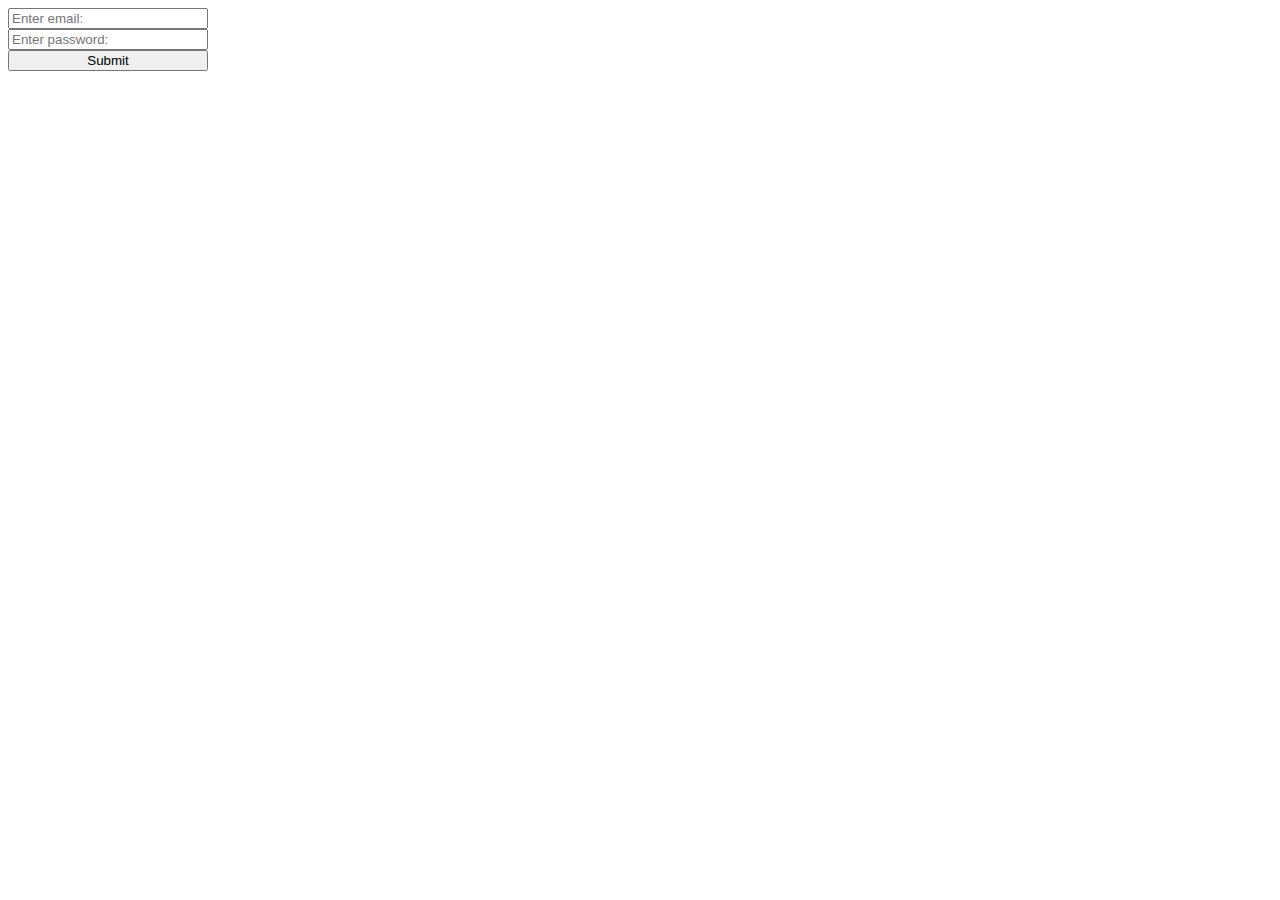
<file: sites/login/index.html>
<!DOCTYPE html>
<html lang="en">
<head>
    <meta charset="UTF-8">
    <meta http-equiv="X-UA-Compatible" content="IE=edge">
    <meta name="viewport" content="width=device-width, initial-scale=1.0">
    <style>
        form {
            display: flex;
            flex-direction: column;
            width: 200px;
        }
    </style>
    <title>Test Login Form</title>
</head>
<body>
    <form id="login-form">
        <input type="email" name="email" placeholder="Enter email: ">
        <input type="password" name="password" placeholder="Enter password: ">
        <input type="submit" value="Submit">
    </form>

    <script>
        let form = document.getElementById("login-form")
        form.addEventListener("submit", async e => {
            e.preventDefault()
            let email = e.target["email"].value
            let password = e.target["password"].value

            let query = `query MyQuery ($email: String!, $password: String!) {
                            login (email: $email, password: $password)
                        }`
            let operationName = "MyQuery"
            let variables = { email, password }
            
            let result = await fetch("http://localhost:8000/api", {
                method: "POST",
                headers: {
                    'Content-Type': 'application/json'
                },
                body: JSON.stringify({ query, operationName, variables })
            })

            alert(await result.text())

        })
    </script>
</body>
</html>
</file>
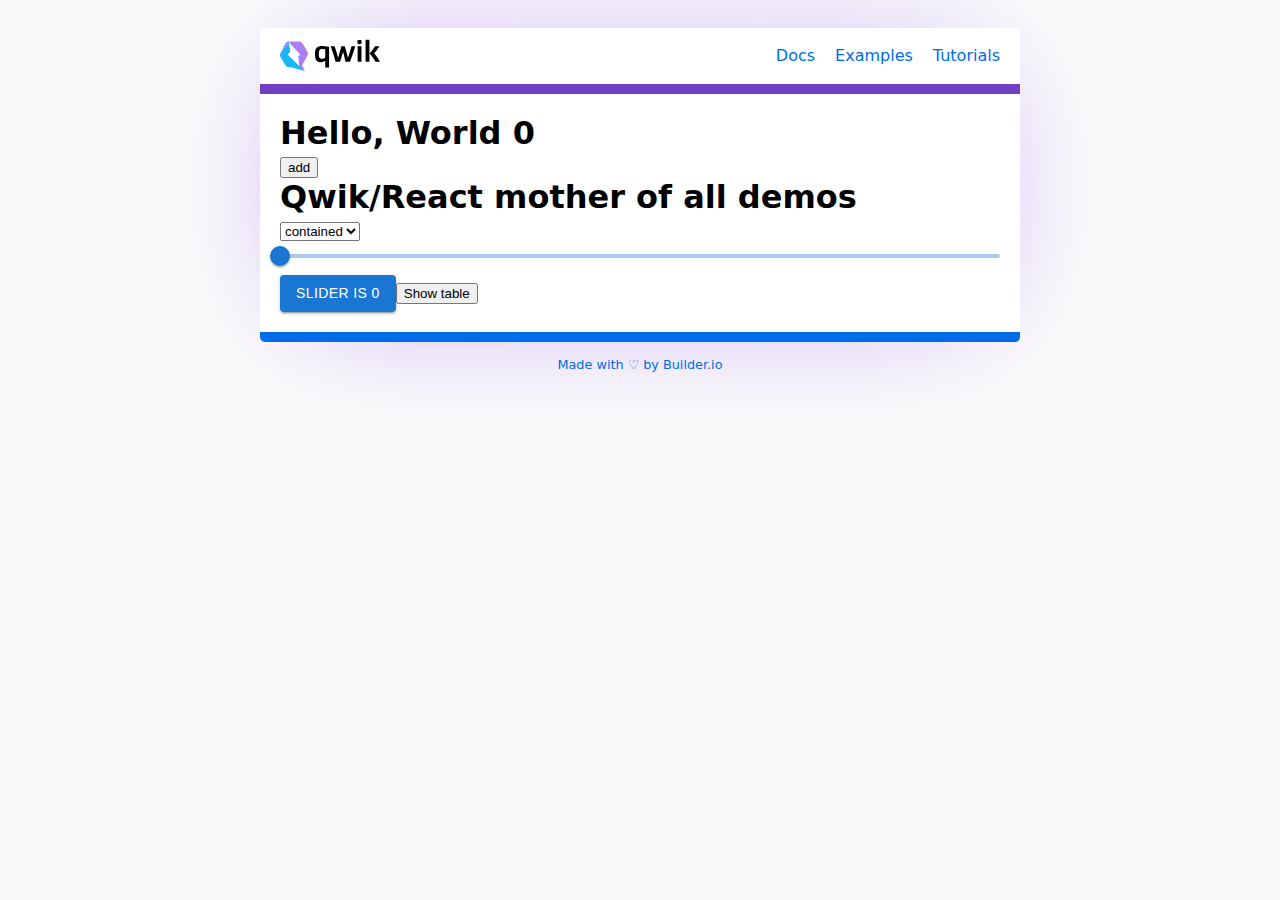
<file: sites/qwik-test/react/index.html>
<!DOCTYPE html><html lang="en-us" q:container="paused" q:version="0.13.3" q:render="ssr" q:base="/qwik-test/build/"><!--qv q:id=0 q:key=3sccYCDd1Z0:--><!--qv q:id=1 q:key=z1nvHyEppoI:--><!--qv q:s q:sref=1 q:key=--><head q:head><meta charSet="utf-8" q:head><!--qv q:id=2 q:key=zrbrqoaqXSY:--><title q:head>Qwik React</title><link rel="canonical" href="https://idontknowanymore.xyz/qwik-test/react" q:id="3" q:head><meta name="viewport" content="width=device-width, initial-scale=1.0" q:head><link rel="icon" type="image/svg+xml" href="/favicon.svg" q:head><!--/qv--><style q:style="avnanb-0">:root{--qwik-dark-blue: #006ce9;--qwik-light-blue: #18b6f6;--qwik-light-purple: #ac7ff4;--qwik-dark-purple: #713fc2}body{background-color:#fafafa;font-family:ui-sans-serif,system-ui,-apple-system,BlinkMacSystemFont,sans-serif;padding:20px 20px 40px}main{max-width:760px;margin:0 auto;background-color:#fff;border-radius:5px;box-shadow:0 0 130px -50px var(--qwik-light-purple);overflow:hidden}h1,h2{margin:0 0 5px}.lightning{filter:hue-rotate(180deg)}section{padding:20px;border-bottom:10px solid var(--qwik-dark-blue)}ul{list-style-type:square;margin:5px 0 30px;padding-left:25px}li{padding:8px 0}li::marker{color:var(--qwik-light-blue)}a,a:visited{color:var(--qwik-dark-blue)}a:hover{text-decoration:none}table.commands{margin:0 0 30px}.commands td{padding:5px}.commands td:first-child{white-space:nowrap;padding-right:20px}code{font-family:Menlo,Monaco,Courier New,monospace;font-size:.9em;background-color:#e0e0e0;padding:2px 4px;border-radius:3px;border-bottom:2px solid #bfbfbf}footer{padding:15px;text-align:center;font-size:.8em}footer a{text-decoration:none}footer a:hover{text-decoration:underline}a.mindblow{margin:0 auto;display:block;background:var(--qwik-light-purple);padding:10px 20px;border-radius:10px;border:0;color:#fff;text-decoration:none;font-size:20px;width:fit-content;border-bottom:4px solid black;cursor:url("data:image/svg+xml;utf8,<svg xmlns='http://www.w3.org/2000/svg'  width='40' height='48' viewport='0 0 100 100' style='fill:black;font-size:24px;'><text y='50%'>\1f92f</text></svg>") 16 0,auto}a.mindblow:hover{border-bottom-width:0px;margin-bottom:4px;transform:translateY(4px)}
</style></head><body lang="en"><!--qv q:id=4 q:key=nd8yk3KO22c:--><!--qv q:id=5 q:key=VkLNXphUh5s:--><main><!--qv q:sstyle=⭐️rwl3jt-0 q:id=6 q:key=ceU05TscGYE:--><style q:style="rwl3jt-0">header.⭐️rwl3jt-0{display:flex;background:white;border-bottom:10px solid var(--qwik-dark-purple)}header.⭐️rwl3jt-0 .logo.⭐️rwl3jt-0 a.⭐️rwl3jt-0{display:inline-block;padding:10px 10px 7px 20px}header.⭐️rwl3jt-0 ul.⭐️rwl3jt-0{margin:0;padding:3px 10px 0 0;list-style:none;flex:1;text-align:right}header.⭐️rwl3jt-0 li.⭐️rwl3jt-0{display:inline-block;margin:0;padding:0}header.⭐️rwl3jt-0 li.⭐️rwl3jt-0 a.⭐️rwl3jt-0{display:inline-block;padding:15px 10px;text-decoration:none}header.⭐️rwl3jt-0 li.⭐️rwl3jt-0 a:hover.⭐️rwl3jt-0{text-decoration:underline}
</style><header class="⭐️rwl3jt-0"><div class="⭐️rwl3jt-0 logo"><a href="https://qwik.builder.io/" target="_blank" class="⭐️rwl3jt-0"><svg width="100" height="35" viewBox="0 0 167 53" fill="none" xmlns="http://www.w3.org/2000/svg" class="⭐️rwl3jt-0"><path d="M81.9545 46.5859H75.5513V35.4045C73.4363 36.8579 71.0496 37.5749 68.4884 37.5749C65.0151 37.5749 62.4344 36.6253 60.8239 34.6487C59.2134 32.6915 58.3984 29.2034 58.3984 24.2231C58.3984 19.1266 59.3492 15.5997 61.2702 13.5456C63.23 11.4721 66.3734 10.4644 70.7004 10.4644C74.7946 10.4644 78.5201 11.0264 81.9545 12.131V46.5859ZM75.5513 16.278C74.096 15.8323 72.4661 15.6191 70.7004 15.6191C68.5272 15.6191 66.9749 16.1811 66.1017 17.3244C65.2479 18.4871 64.7823 20.6962 64.7823 23.9712C64.7823 27.0524 65.1897 29.1065 66.0435 30.2304C66.8973 31.335 68.3719 31.897 70.5452 31.897C73.3781 31.897 75.5513 30.7343 75.5513 29.2809V16.278Z" fill="black" class="⭐️rwl3jt-0"></path><path d="M91.133 11.1426C93.4033 17.4406 95.3242 23.7386 96.993 30.0948C99.205 23.5836 101.087 17.2856 102.542 11.1426H108.15C110.265 17.4406 112.031 23.7386 113.447 30.0948C115.97 23.196 117.949 16.8787 119.404 11.1426H125.71C123.033 20.173 120.064 28.777 116.785 36.8966H109.256C108.402 32.3039 107.044 26.7617 105.22 20.1536C104.056 25.2889 102.445 30.8893 100.33 36.8966H92.8018C90.2793 27.5174 87.5434 18.9522 84.6328 11.1426H91.133Z" fill="black" class="⭐️rwl3jt-0"></path><path d="M132.832 7.55758C129.999 7.55758 129.203 6.85996 129.203 3.97257C129.203 1.39523 130.018 0.794495 132.832 0.794495C135.665 0.794495 136.46 1.39523 136.46 3.97257C136.46 6.85996 135.665 7.55758 132.832 7.55758ZM129.649 11.1426H136.053V36.8966H129.649V11.1426Z" fill="black" class="⭐️rwl3jt-0"></path><path d="M166.303 11.1426C161.763 17.5956 158.581 21.5295 156.815 22.9441C158.27 23.8937 162.17 28.8933 167.002 36.916H159.628C153.613 27.7887 150.742 23.8549 149.325 23.2542V36.916H142.922V0H149.325V23.2348C150.78 22.169 153.963 18.1382 158.872 11.1426H166.303Z" fill="black" class="⭐️rwl3jt-0"></path><path d="M40.973 52.5351L32.0861 43.6985L31.9503 43.7179V43.621L13.0511 24.9595L17.708 20.4637L14.9721 4.76715L1.99103 20.8513C-0.220992 23.0798 -0.628467 26.7036 0.962635 29.3778L9.07337 42.8265C10.3152 44.9 12.566 46.1402 14.9915 46.1208L19.0081 46.082L40.973 52.5351Z" fill="#18B6F6" class="⭐️rwl3jt-0"></path><path d="M45.8232 20.5411L44.038 17.2468L43.1066 15.5609L42.738 14.902L42.6992 14.9408L37.8094 6.47238C36.587 4.34075 34.2974 3.02301 31.8137 3.04239L27.5255 3.15865L14.7384 3.19741C12.313 3.21679 10.101 4.49577 8.87853 6.56927L1.09766 21.9945L15.0101 4.72831L33.2496 24.7656L30.0091 28.0406L31.9495 43.7178L31.9689 43.679V43.7178H31.9301L31.9689 43.7565L33.4824 45.2293L40.8364 52.4187C41.1469 52.7094 41.6514 52.3606 41.4379 51.9924L36.8975 43.0589L44.8142 28.4282L45.0664 28.1375C45.1634 28.0212 45.2604 27.905 45.3381 27.7887C46.8904 25.6764 47.1038 22.8472 45.8232 20.5411Z" fill="#AC7EF4" class="⭐️rwl3jt-0"></path><path d="M33.3076 24.6882L15.0099 4.74774L17.61 20.3668L12.9531 24.882L31.9105 43.6985L30.203 28.0794L33.3076 24.6882Z" fill="white" class="⭐️rwl3jt-0"></path></svg></a></div><ul class="⭐️rwl3jt-0"><li class="⭐️rwl3jt-0"><a href="https://qwik.builder.io/docs/components/overview/" target="_blank" class="⭐️rwl3jt-0">Docs</a></li><li class="⭐️rwl3jt-0"><a href="https://qwik.builder.io/examples/introduction/hello-world/" target="_blank" class="⭐️rwl3jt-0">Examples</a></li><li class="⭐️rwl3jt-0"><a href="https://qwik.builder.io/tutorial/welcome/overview/" target="_blank" class="⭐️rwl3jt-0">Tutorials</a></li></ul></header><!--/qv--><section><!--qv q:s q:sref=5 q:key=--><!--qv q:id=7 q:key=i4frY0Pt5lk:--><!--qv q:sstyle=⭐️ybo10w-0 q:id=a q:key=zH94hIe0Ick:--><style q:style="ybo10w-0">q-slot.⭐️ybo10w-0{display:none} q-slotc.⭐️ybo10w-0,q-slotc.⭐️ybo10w-0>q-slot.⭐️ybo10w-0{display:contents}</style><!--qv qonce--><qwik-react class="⭐️ybo10w-0" on:mouseover="q-b7f61013.js#s_6LYztwGzxAA[0]" q:id="d"><div><h1>Hello, World <!-- -->0</h1><button>add</button></div></qwik-react><q-slot class="⭐️ybo10w-0" q:id="e"><!--qv q:s q:sref=a q:key=--><!--/qv--></q-slot><!--/qv--><!--/qv--><h1>Qwik/React mother of all demos</h1><select value="contained" on:change="q-f0b8da33.js#s_ajMyuRH1aws[0]" q:id="8"><option>text</option><option>outlined</option><option selected="">contained</option></select><!--qv q:sstyle=⭐️ybo10w-0 q:id=b q:key=zH94hIe0Ick:--><!--qv qonce--><qwik-react class="⭐️ybo10w-0" on:mouseover="q-b7f61013.js#s_6LYztwGzxAA[0]" q:id="f"><style data-emotion="css exkjcx">.css-exkjcx{border-radius:12px;box-sizing:content-box;display:inline-block;position:relative;cursor:pointer;touch-action:none;color:#1976d2;-webkit-tap-highlight-color:transparent;height:4px;width:100%;padding:13px 0;}@media (pointer: coarse){.css-exkjcx{padding:20px 0;}}@media print{.css-exkjcx{-webkit-print-color-adjust:exact;color-adjust:exact;}}.css-exkjcx.Mui-disabled{pointer-events:none;cursor:default;color:#bdbdbd;}.css-exkjcx.MuiSlider-dragging .MuiSlider-thumb,.css-exkjcx.MuiSlider-dragging .MuiSlider-track{-webkit-transition:none;transition:none;}</style><span class="MuiSlider-root MuiSlider-colorPrimary MuiSlider-sizeMedium css-exkjcx"><style data-emotion="css b04pc9">.css-b04pc9{display:block;position:absolute;border-radius:inherit;background-color:currentColor;opacity:0.38;width:100%;height:inherit;top:50%;-webkit-transform:translateY(-50%);-moz-transform:translateY(-50%);-ms-transform:translateY(-50%);transform:translateY(-50%);}</style><span class="MuiSlider-rail css-b04pc9"></span><style data-emotion="css 1t2bqnt">.css-1t2bqnt{display:block;position:absolute;border-radius:inherit;border:1px solid currentColor;background-color:currentColor;-webkit-transition:left 150ms cubic-bezier(0.4, 0, 0.2, 1) 0ms,width 150ms cubic-bezier(0.4, 0, 0.2, 1) 0ms,bottom 150ms cubic-bezier(0.4, 0, 0.2, 1) 0ms,height 150ms cubic-bezier(0.4, 0, 0.2, 1) 0ms;transition:left 150ms cubic-bezier(0.4, 0, 0.2, 1) 0ms,width 150ms cubic-bezier(0.4, 0, 0.2, 1) 0ms,bottom 150ms cubic-bezier(0.4, 0, 0.2, 1) 0ms,height 150ms cubic-bezier(0.4, 0, 0.2, 1) 0ms;height:inherit;top:50%;-webkit-transform:translateY(-50%);-moz-transform:translateY(-50%);-ms-transform:translateY(-50%);transform:translateY(-50%);}</style><span style="left:0%;width:0%" class="MuiSlider-track css-1t2bqnt"></span><style data-emotion="css 7drnjp">.css-7drnjp{position:absolute;width:20px;height:20px;box-sizing:border-box;border-radius:50%;outline:0;background-color:currentColor;display:-webkit-box;display:-webkit-flex;display:-ms-flexbox;display:flex;-webkit-align-items:center;-webkit-box-align:center;-ms-flex-align:center;align-items:center;-webkit-box-pack:center;-ms-flex-pack:center;-webkit-justify-content:center;justify-content:center;-webkit-transition:box-shadow 150ms cubic-bezier(0.4, 0, 0.2, 1) 0ms,left 150ms cubic-bezier(0.4, 0, 0.2, 1) 0ms,bottom 150ms cubic-bezier(0.4, 0, 0.2, 1) 0ms;transition:box-shadow 150ms cubic-bezier(0.4, 0, 0.2, 1) 0ms,left 150ms cubic-bezier(0.4, 0, 0.2, 1) 0ms,bottom 150ms cubic-bezier(0.4, 0, 0.2, 1) 0ms;top:50%;-webkit-transform:translate(-50%, -50%);-moz-transform:translate(-50%, -50%);-ms-transform:translate(-50%, -50%);transform:translate(-50%, -50%);}.css-7drnjp:before{position:absolute;content:"";border-radius:inherit;width:100%;height:100%;box-shadow:0px 3px 1px -2px rgba(0,0,0,0.2),0px 2px 2px 0px rgba(0,0,0,0.14),0px 1px 5px 0px rgba(0,0,0,0.12);}.css-7drnjp::after{position:absolute;content:"";border-radius:50%;width:42px;height:42px;top:50%;left:50%;-webkit-transform:translate(-50%, -50%);-moz-transform:translate(-50%, -50%);-ms-transform:translate(-50%, -50%);transform:translate(-50%, -50%);}.css-7drnjp:hover,.css-7drnjp.Mui-focusVisible{box-shadow:0px 0px 0px 8px rgba(25, 118, 210, 0.16);}@media (hover: none){.css-7drnjp:hover,.css-7drnjp.Mui-focusVisible{box-shadow:none;}}.css-7drnjp.Mui-active{box-shadow:0px 0px 0px 14px rgba(25, 118, 210, 0.16);}.css-7drnjp.Mui-disabled:hover{box-shadow:none;}</style><span data-index="0" data-focusvisible="false" class="MuiSlider-thumb MuiSlider-thumbColorPrimary MuiSlider-thumbSizeMedium css-7drnjp" style="left:0%"><input data-index="0" aria-valuenow="0" aria-orientation="horizontal" aria-valuemax="100" aria-valuemin="0" type="range" min="0" max="100" step="1" style="border:0;clip:rect(0 0 0 0);height:100%;margin:-1px;overflow:hidden;padding:0;position:absolute;white-space:nowrap;width:100%;direction:ltr" value="0"/></span></span></qwik-react><q-slot class="⭐️ybo10w-0" q:id="g"><!--qv q:s q:sref=b q:key=--><!--/qv--></q-slot><!--/qv--><!--/qv--><!--qv q:sstyle=⭐️ybo10w-0 q:id=c q:key=zH94hIe0Ick:--><!--qv qonce--><qwik-react class="⭐️ybo10w-0" on:click="q-f0b8da33.js#s_0TpDEaIm2Eg" q:id="h"><!--qv qonce--><style data-emotion="css 1hxq67s">.css-1hxq67s{font-family:"Roboto","Helvetica","Arial",sans-serif;font-weight:500;font-size:0.875rem;line-height:1.75;letter-spacing:0.02857em;text-transform:uppercase;min-width:64px;padding:6px 16px;border-radius:4px;-webkit-transition:background-color 250ms cubic-bezier(0.4, 0, 0.2, 1) 0ms,box-shadow 250ms cubic-bezier(0.4, 0, 0.2, 1) 0ms,border-color 250ms cubic-bezier(0.4, 0, 0.2, 1) 0ms,color 250ms cubic-bezier(0.4, 0, 0.2, 1) 0ms;transition:background-color 250ms cubic-bezier(0.4, 0, 0.2, 1) 0ms,box-shadow 250ms cubic-bezier(0.4, 0, 0.2, 1) 0ms,border-color 250ms cubic-bezier(0.4, 0, 0.2, 1) 0ms,color 250ms cubic-bezier(0.4, 0, 0.2, 1) 0ms;color:#fff;background-color:#1976d2;box-shadow:0px 3px 1px -2px rgba(0,0,0,0.2),0px 2px 2px 0px rgba(0,0,0,0.14),0px 1px 5px 0px rgba(0,0,0,0.12);}.css-1hxq67s:hover{-webkit-text-decoration:none;text-decoration:none;background-color:#1565c0;box-shadow:0px 2px 4px -1px rgba(0,0,0,0.2),0px 4px 5px 0px rgba(0,0,0,0.14),0px 1px 10px 0px rgba(0,0,0,0.12);}@media (hover: none){.css-1hxq67s:hover{background-color:#1976d2;}}.css-1hxq67s:active{box-shadow:0px 5px 5px -3px rgba(0,0,0,0.2),0px 8px 10px 1px rgba(0,0,0,0.14),0px 3px 14px 2px rgba(0,0,0,0.12);}.css-1hxq67s.Mui-focusVisible{box-shadow:0px 3px 5px -1px rgba(0,0,0,0.2),0px 6px 10px 0px rgba(0,0,0,0.14),0px 1px 18px 0px rgba(0,0,0,0.12);}.css-1hxq67s.Mui-disabled{color:rgba(0, 0, 0, 0.26);box-shadow:none;background-color:rgba(0, 0, 0, 0.12);}</style><style data-emotion="css 1hw9j7s">.css-1hw9j7s{display:-webkit-inline-box;display:-webkit-inline-flex;display:-ms-inline-flexbox;display:inline-flex;-webkit-align-items:center;-webkit-box-align:center;-ms-flex-align:center;align-items:center;-webkit-box-pack:center;-ms-flex-pack:center;-webkit-justify-content:center;justify-content:center;position:relative;box-sizing:border-box;-webkit-tap-highlight-color:transparent;background-color:transparent;outline:0;border:0;margin:0;border-radius:0;padding:0;cursor:pointer;-webkit-user-select:none;-moz-user-select:none;-ms-user-select:none;user-select:none;vertical-align:middle;-moz-appearance:none;-webkit-appearance:none;-webkit-text-decoration:none;text-decoration:none;color:inherit;font-family:"Roboto","Helvetica","Arial",sans-serif;font-weight:500;font-size:0.875rem;line-height:1.75;letter-spacing:0.02857em;text-transform:uppercase;min-width:64px;padding:6px 16px;border-radius:4px;-webkit-transition:background-color 250ms cubic-bezier(0.4, 0, 0.2, 1) 0ms,box-shadow 250ms cubic-bezier(0.4, 0, 0.2, 1) 0ms,border-color 250ms cubic-bezier(0.4, 0, 0.2, 1) 0ms,color 250ms cubic-bezier(0.4, 0, 0.2, 1) 0ms;transition:background-color 250ms cubic-bezier(0.4, 0, 0.2, 1) 0ms,box-shadow 250ms cubic-bezier(0.4, 0, 0.2, 1) 0ms,border-color 250ms cubic-bezier(0.4, 0, 0.2, 1) 0ms,color 250ms cubic-bezier(0.4, 0, 0.2, 1) 0ms;color:#fff;background-color:#1976d2;box-shadow:0px 3px 1px -2px rgba(0,0,0,0.2),0px 2px 2px 0px rgba(0,0,0,0.14),0px 1px 5px 0px rgba(0,0,0,0.12);}.css-1hw9j7s::-moz-focus-inner{border-style:none;}.css-1hw9j7s.Mui-disabled{pointer-events:none;cursor:default;}@media print{.css-1hw9j7s{-webkit-print-color-adjust:exact;color-adjust:exact;}}.css-1hw9j7s:hover{-webkit-text-decoration:none;text-decoration:none;background-color:#1565c0;box-shadow:0px 2px 4px -1px rgba(0,0,0,0.2),0px 4px 5px 0px rgba(0,0,0,0.14),0px 1px 10px 0px rgba(0,0,0,0.12);}@media (hover: none){.css-1hw9j7s:hover{background-color:#1976d2;}}.css-1hw9j7s:active{box-shadow:0px 5px 5px -3px rgba(0,0,0,0.2),0px 8px 10px 1px rgba(0,0,0,0.14),0px 3px 14px 2px rgba(0,0,0,0.12);}.css-1hw9j7s.Mui-focusVisible{box-shadow:0px 3px 5px -1px rgba(0,0,0,0.2),0px 6px 10px 0px rgba(0,0,0,0.14),0px 1px 18px 0px rgba(0,0,0,0.12);}.css-1hw9j7s.Mui-disabled{color:rgba(0, 0, 0, 0.26);box-shadow:none;background-color:rgba(0, 0, 0, 0.12);}</style><button class="MuiButtonBase-root MuiButton-root MuiButton-contained MuiButton-containedPrimary MuiButton-sizeMedium MuiButton-containedSizeMedium MuiButton-root MuiButton-contained MuiButton-containedPrimary MuiButton-sizeMedium MuiButton-containedSizeMedium css-1hw9j7s" tabindex="0" type="button"><q-slotc class="⭐️ybo10w-0"><q-slot class="⭐️ybo10w-0" q:id="i"><!--qv q:s q:sref=c q:key=-->Slider is <!--t=j-->0<!----><!--/qv--></q-slot></q-slotc></button><!--/qv--></qwik-react><!--/qv--><!--/qv--><button on:click="q-f0b8da33.js#s_DVMPoyljbY8[0]" q:id="9">Show table</button><!--/qv--><!--/qv--></section></main><footer><a href="https://www.builder.io/" target="_blank">Made with ♡ by Builder.io</a></footer><!--/qv--><!--/qv--><script>((s,a,i,r)=>{i=(e,t)=>{t=document.querySelector("[q\\:base]"),t&&a.active&&a.active.postMessage({type:"qprefetch",base:t.getAttribute("q:base"),...e})},document.addEventListener("qprefetch",e=>{const t=e.detail;a?i(t):t.bundles&&s.push(...t.bundles)}),navigator.serviceWorker.register("/qwik-test/service-worker.js").then(e=>{r=()=>{a=e,i({bundles:s})},e.installing?e.installing.addEventListener("statechange",t=>{t.target.state=="activated"&&r()}):e.active&&r()}).catch(e=>console.error(e))})([])</script></body><!--/qv--><!--/qv--><!--/qv--><script type="qwik/json">{"refs":{"8":"2","9":"a","d":"c","f":"4"},"ctx":{"1":{"w":"19","c":"qc-c=y! qc-ic=6! qc-h=7! qc-l=8! qc-n=9!"},"2":{"h":"1j","s":"7! 8!"},"4":{"h":"1i","s":"6!"},"7":{"h":"o","s":"a 5 2"},"a":{"w":"1h"},"b":{"w":"x"},"c":{"w":"n"}},"objs":[{"$$variant":"2","host:onClick$":"h"},"\u0012k","\u0012d",{"$$value":"5","onChange$":"r"},"\u0012k","\u0012p",{"contents":"1k"},{"title":"z","meta":"10","links":"11","styles":"12","frontmatter":"13"},{"href":"14","pathname":"15","query":"16","params":"17"},{"path":"15"},"\u0012k",{"client:hover":"1d"},"\u0012k","contained","\u0012#h",{"variant":"d"},"\u00121k","\u0002q-f0b8da33.js#s_0TpDEaIm2Eg","\u0002q-b8750d52.js#s_Hd8r0YexMcY","⭐️ybo10w-0",false,"\u0012#i","\u0002q-4bf12bfa.js#s_x04JC5xeP1U[e f g 0! i j 1 l]","\u00032 5 m #c","\u0002q-f0b8da33.js#s_i4frY0Pt5lk",0,"\u0012#f","\u0002q-f0b8da33.js#s_CwHr1soCFpo[5]",{"value":"p","onChange":"r"},"\u00121k","\u0002q-914a6c6a.js#s_2XxI5peAEOQ","\u0012#g","\u0002q-4bf12bfa.js#s_x04JC5xeP1U[q s t 3! u j 4 v]","\u00032 5 w #b",{"headings":"1k","menu":"1k"},"Qwik React",[],[],[],{},"https://idontknowanymore.xyz/qwik-test/react","/qwik-test/react",{},{},"\u0002q-ed292abc.js#s_AaAlzKH0KlQ[y! 6! 7! 1k 8! 9!]","\u00032 a 18 #1","\u0012#d",{},"\u00121k",true,"\u0002q-a2d630bc.js#s_GmEZMGhx0kI","\u0012#e","\u0002q-4bf12bfa.js#s_x04JC5xeP1U[1a 1b 1c b! 1e j c 1f]","\u00032 5 1g #a","\u0002q-4834acc3.js#s_nd8yk3KO22c","\u0002q-d9dd92b1.js#s_zrbrqoaqXSY","\u0001"],"subs":[["_2","0 n"],["0 n"],["1 #7 2 #8 value","0 n"],["_2","0 x"],["0 x"],["0 x","2 #7 5 #j data"],["0 #4 contents"],["0 #2 meta","0 #2 links","0 #2 styles","0 #2 title"],["1 #2 8 #3 href href"],["0 19 path"],["0 #7"],["_2","0 1h"],["0 1h"]]}</script><script type="module">document.dispatchEvent(new CustomEvent("qprefetch",{detail:{"bundles":["q-f0b8da33.js","q-5bbf9964.js","q-b8750d52.js","q-4b916990.js","q-64d3db07.js","q-6605d321.js","q-4bf12bfa.js","q-84340f44.js","q-a2d630bc.js","q-b7f61013.js","q-4834acc3.js","q-cb129d7f.js","q-d9dd92b1.js"]}}))</script><script id="qwikloader">((e,t)=>{const n="__q_context__",o=window,i=new Set,s=t=>e.querySelectorAll(t),r=(e,t,n=t.type)=>{s("[on"+e+"\\:"+n+"]").forEach((o=>f(o,e,t,n)))},a=(e,t)=>e.getAttribute(t),l=t=>{if(void 0===t._qwikjson_){let n=(t===e.documentElement?e.body:t).lastElementChild;for(;n;){if("SCRIPT"===n.tagName&&"qwik/json"===a(n,"type")){t._qwikjson_=JSON.parse(n.textContent.replace(/\\x3C(\/?script)/g,"<$1"));break}n=n.previousElementSibling}}},c=(e,t)=>new CustomEvent(e,{detail:t}),f=async(t,o,i,s=i.type)=>{const r="on"+o+":"+s;t.hasAttribute("preventdefault:"+s)&&i.preventDefault();const c=t._qc_,f=null==c?void 0:c.li.filter((e=>e[0]===r));if(f&&f.length>0){for(const e of f)await e[1].getFn([t,i],(()=>t.isConnected))(i,t);return}const d=a(t,r);if(d){const o=t.closest("[q\\:container]"),s=new URL(a(o,"q:base"),e.baseURI);for(const r of d.split("\n")){const a=new URL(r,s),c=a.hash.replace(/^#?([^?[|]*).*$/,"$1")||"default",f=performance.now(),d=import(a.href.split("#")[0]);l(o);const p=b(await d,c),w=e[n];if(t.isConnected)try{e[n]=[t,i,a],u("qsymbol",{symbol:c,element:t,reqTime:f}),await p(i,t)}finally{e[n]=w}}}},u=(t,n)=>{e.dispatchEvent(c(t,n))},b=(e,t)=>{if(t in e)return e[t];for(const n of Object.values(e))if("object"==typeof n&&n&&t in n)return n[t]},d=e=>e.replace(/([A-Z])/g,(e=>"-"+e.toLowerCase())),p=async e=>{let t=d(e.type),n=e.target;for(r("-document",e,t);n&&n.getAttribute;)await f(n,"",e,t),n=e.bubbles&&!0!==e.cancelBubble?n.parentElement:null},w=e=>{r("-window",e,d(e.type))},q=()=>{var n;const r=e.readyState;if(!t&&("interactive"==r||"complete"==r)&&(t=1,u("qinit"),(null!=(n=o.requestIdleCallback)?n:o.setTimeout).bind(o)((()=>u("qidle"))),i.has("qvisible"))){const e=s("[on\\:qvisible]"),t=new IntersectionObserver((e=>{for(const n of e)n.isIntersecting&&(t.unobserve(n.target),f(n.target,"",c("qvisible",n)))}));e.forEach((e=>t.observe(e)))}},v=(e,t,n,o=!1)=>e.addEventListener(t,n,{capture:o}),y=t=>{for(const n of t)i.has(n)||(v(e,n,p,!0),v(o,n,w),i.add(n))};if(!e.qR){const t=o.qwikevents;Array.isArray(t)&&y(t),o.qwikevents={push:(...e)=>y(e)},v(e,"readystatechange",q),q()}})(document);</script><script>window.qwikevents.push("change", "click", "mouseover")</script></html>
</file>
